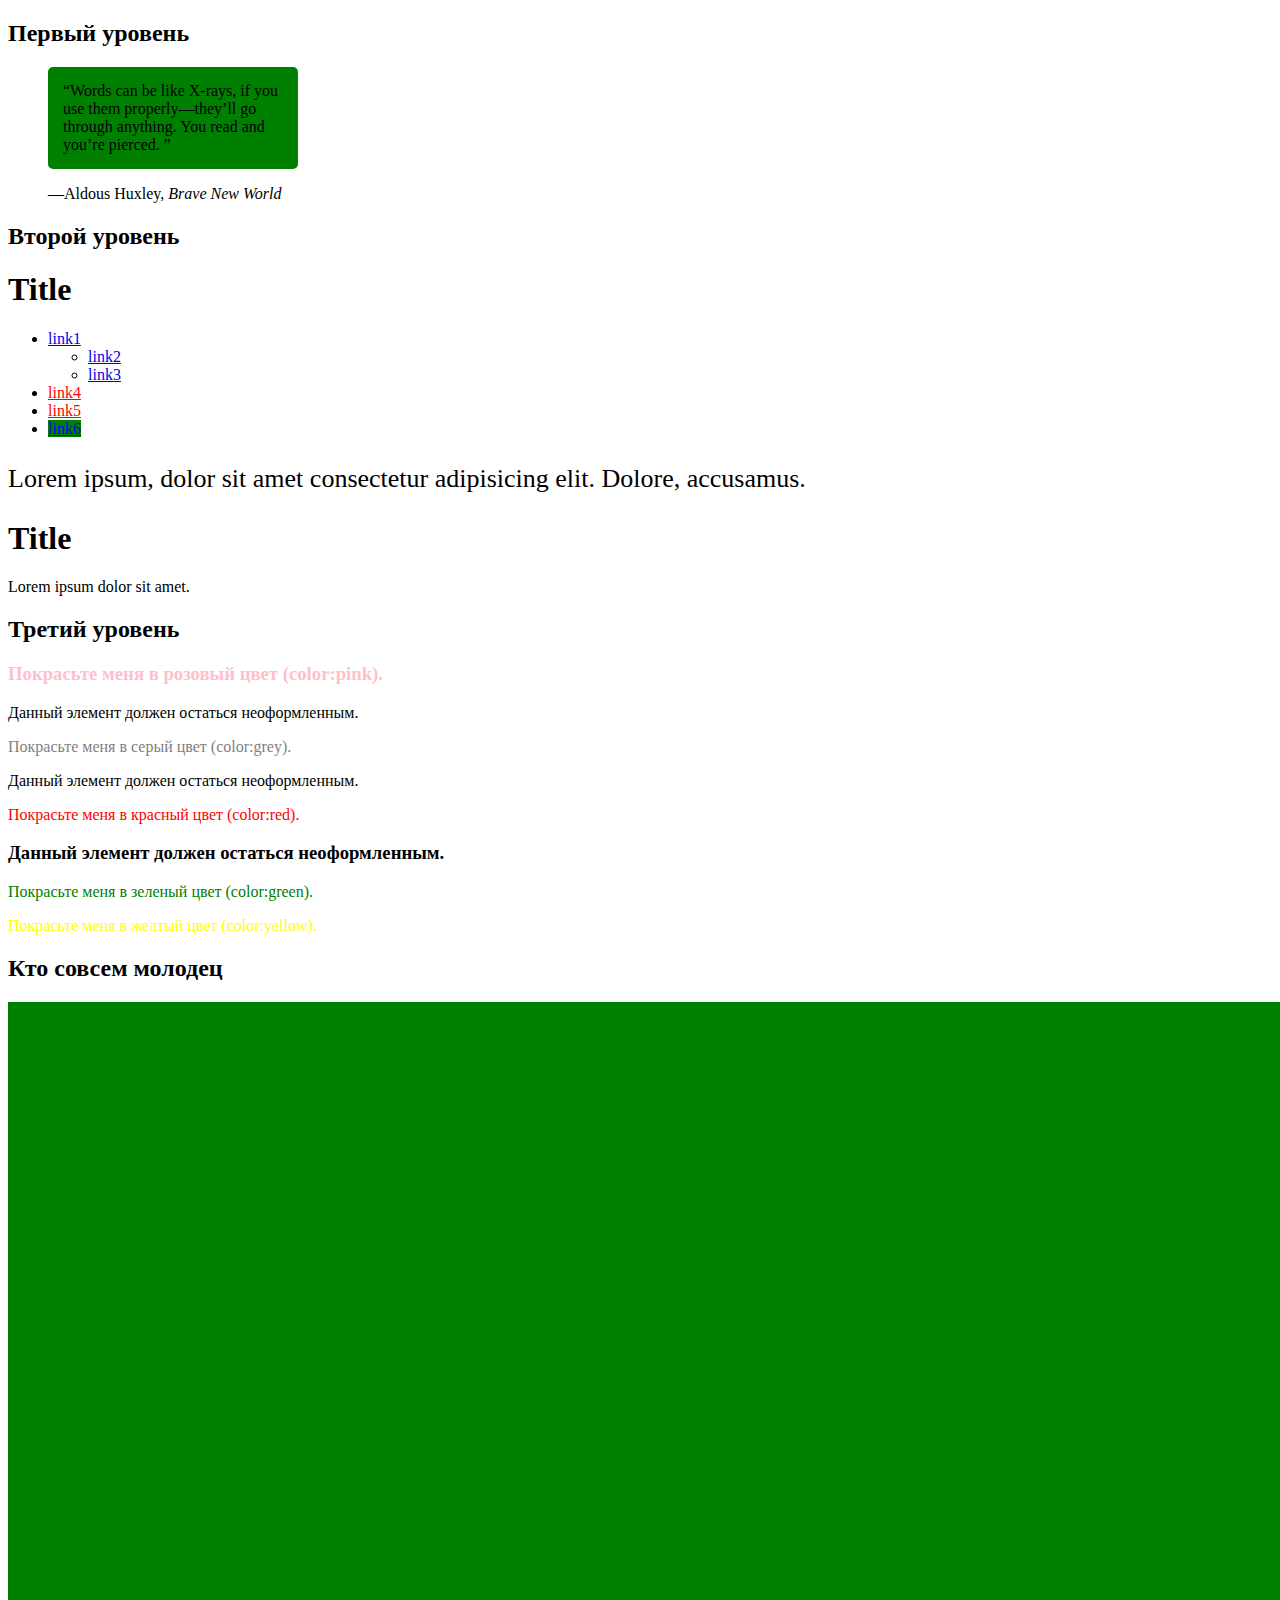
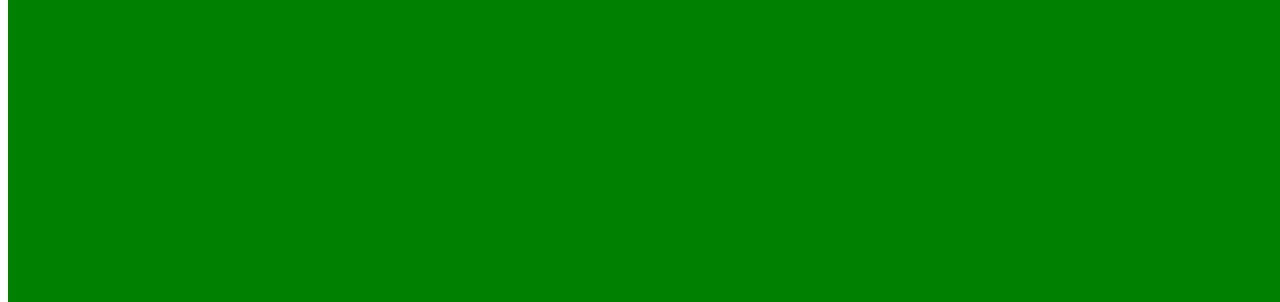
<file: homework2/index.html>
<!DOCTYPE HTML>

<head>
	<meta charset="UTF-8">
	<link rel="stylesheet" type="text/css" href="../homework2/css/style.css">
	<link rel="icon" type="image/png"
		href="https://camo.githubusercontent.com/eb8b5f9caa4b4765b222e961729eadb775ac710b/68747470733a2f2f67617265766e612e6769746875622e696f2f6a732d73616d706c65732f696d616765732f612d6c6576656c2d69636f2e706e67" />
	<title>A-level</title>
	<style>
		blockquote {
			margin: 0;
		}

		blockquote p {
			padding: 15px;
			background: #ff0000;
			border-radius: 5px;
		}

		blockquote p::before {
			content: '\201C';
		}

		blockquote p::after {
			content: '\201D';
		}
	</style>
</head>

<body>
	<header>
	</header>
	<div>
		<h2>Первый уровень</h2>
		<div>
			<figure>
				<blockquote cite="https://www.huxley.net/bnw/four.html" style="margin: 0;">
					<p style="padding: 15px; background: #008000;  ">Words can be like X-rays, if you use them
						properly—they’ll go through anything. You read and
						you’re pierced.
					</p>
				</blockquote>
				<figcaption>—Aldous Huxley, <cite>Brave New World</cite></figcaption>
			</figure>
		</div>

		<h2>Второй уровень</h2>
		<div>
			<h1>Title</h1>
			<ul class="list">
				<li>
					<a href="#">link1</a>
					<ul>
						<li><a href="#">link2</a></li>
						<li><a href="#">link3</a></li>
					</ul>
				</li>
				<li><a href="https://www.youtube.com/">link4</a></li>
				<li><a href="https://validator.w3.org/">link5</a></li>
				<li><a href="#">link6</a></li>
			</ul>
			<p>Lorem ipsum, dolor sit amet consectetur adipisicing elit. Dolore, accusamus.</p>
			<h1>Title</h1>
			<p>Lorem ipsum dolor sit amet.</p>
		</div>

		<h2>Третий уровень</h2>
		<div class="text-box">
			<h3>Покрасьте меня в розовый цвет (color:pink).</h3>
			<p>Данный элемент должен остаться неоформленным.</p>
			<p id='greycol'>Покрасьте меня в серый цвет (color:grey).</p>
			<div>Данный элемент должен остаться неоформленным.</div>
			<div>
				<p>Покрасьте меня в красный цвет (color:red).</p>
			</div>
			<h3>Данный элемент должен остаться неоформленным.</h3>
			<p>Покрасьте меня в зеленый цвет (color:green).</p>
			<p class='yellow'>Покрасьте меня в желтый цвет (color:yellow).</p>

		</div>
		<h2>Кто совсем молодец</h2>
		<div class="bg-box">

		</div>
	</div>
	<footer>

	</footer>
</body>

</HTML>
</file>
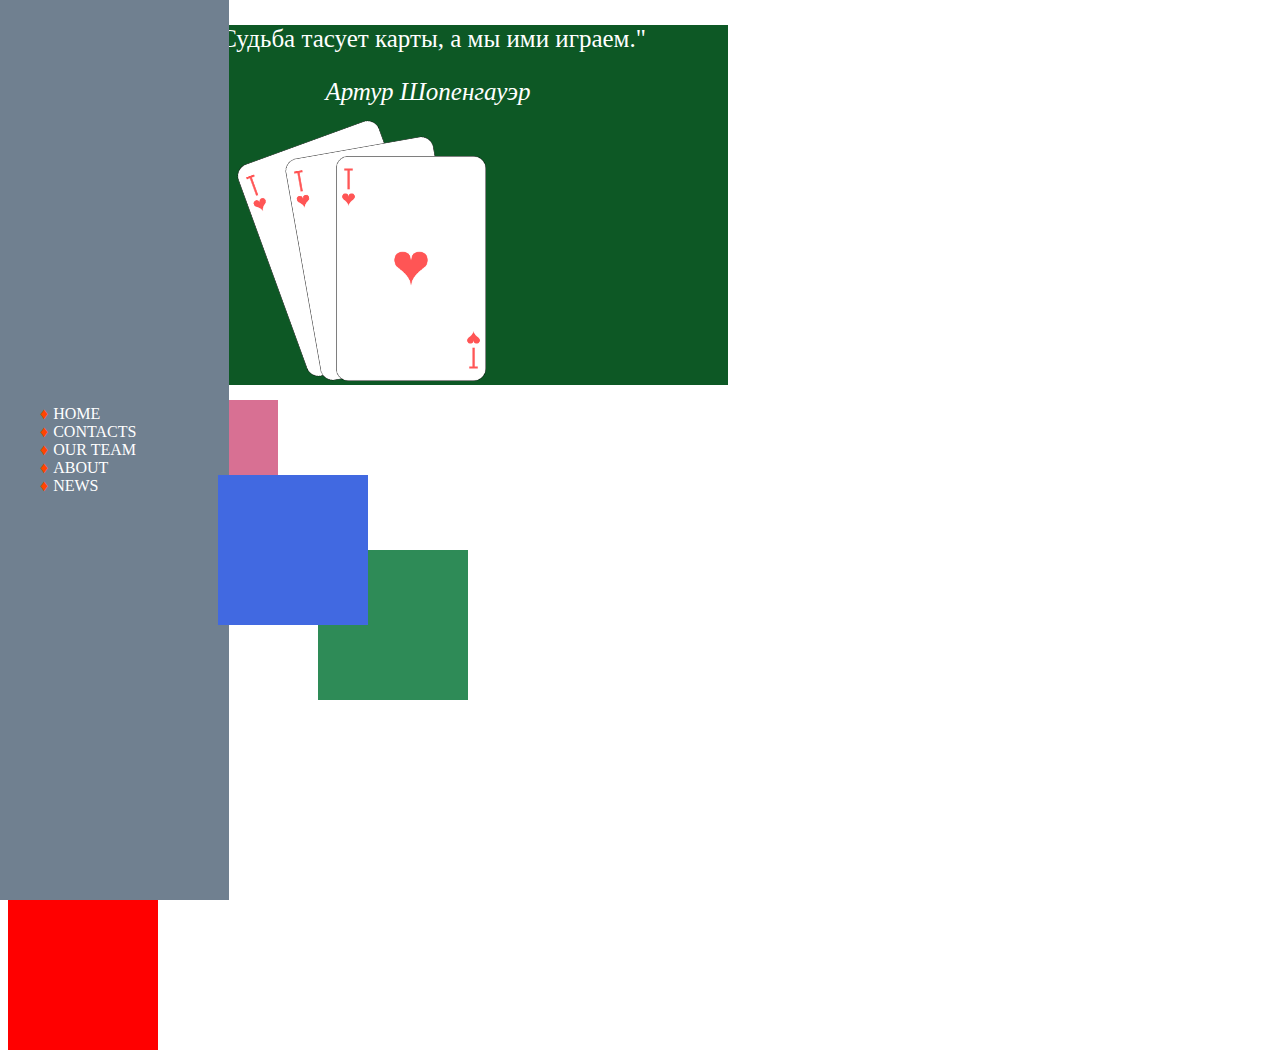
<file: homework4/index.html>
<!DOCTYPE html>
<html>

<head>
	<meta charset="utf-8">
	<title>Homework 4</title>
	<link rel="stylesheet" type="text/css" href="https://necolas.github.io/normalize.css/8.0.1/normalize.css">
	<link rel="stylesheet" type="text/css" href="css/style.css">

</head>

<body>
	<div class="wrapper">
		<blockquote>
			<p>"Судьба тасует карты, а мы ими играем."</p>
			<cite>Артур Шопенгауэр</cite>
		</blockquote>
		<div class="cards">
			<img class="cards-1" src="../homework4/img/level-01-card.png" alt="" width="150px">
			<img class="cards-2" src="../homework4/img/level-01-card.png" alt="" width="150px">
			<img class="cards-3" src="../homework4/img/level-01-card.png" alt="" width="150px">
		</div>
	</div>
	<div class="page-cube">
		<div class="cube-palevioletred" style="background-color: rgb(216, 112, 147); width: 150px; height: 150px;">
		</div>
		<div class="cube-royalblue" style="background-color: rgb(65, 105, 225); width: 150px; height: 150px;"> </div>
		<div class="cube-seagreen" style="background-color: rgb(46, 139, 87); width: 150px; height: 150px;"> </div>
	</div>
	<div class="page-menu">
		<ul class="menu-list">
			<li><a href="">home</a></li>
			<li><a href="">contacts</a></li>
			<li><a href="">our team</a></li>
			<li><a href="">about</a></li>
			<li><a href="">news</a></li>
		</ul>
		<p class="menu-line">menu here</p>
	</div>
	<div class="animation-cube">
		<div class="cube-4" style=" background-color: red; width: 150px; height: 150px;">
		</div>
	</div>
</body>

</html>
</file>
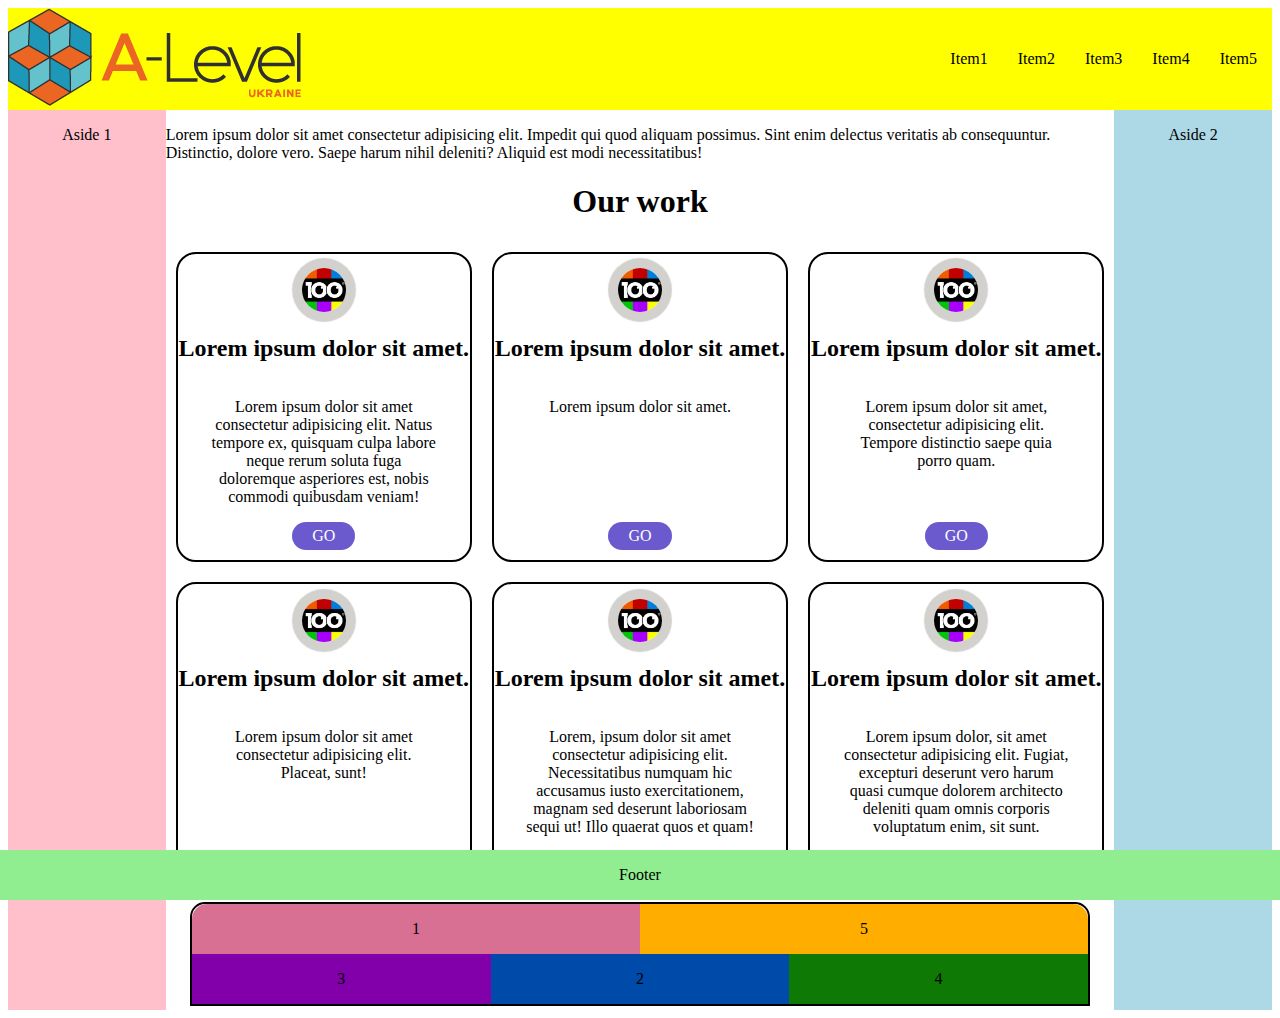
<file: homework5/index.html>
<!DOCTYPE html>
<html>

<head>
	<meta charset="utf-8">
	<title>Homework 5</title>
	<link rel="stylesheet" type="text/css" href="https://necolas.github.io/normalize.css/8.0.1/normalize.css">
	<link rel="stylesheet" type="text/css" href="../homework5/css/style.css">

</head>

<body>
	<header>
		<div class="logo">
			<img class="logo-img" src="../homework5/img/a-level-logo.png" alt="альтернативный текст">
		</div>
		<div class="logo-item">
			<ul class="list-item">
				<li><a href="">item1</a></li>
				<li><a href="">item2</a></li>
				<li><a href="">item3</a></li>
				<li><a href="">item4</a></li>
				<li><a href="">item5</a></li>
			</ul>
		</div>
	</header>
	<main>
		<div class="column-main">
			<p class="main-text">Lorem ipsum dolor sit amet consectetur adipisicing elit. Impedit qui quod aliquam
				possimus. Sint enim
				delectus veritatis ab consequuntur. Distinctio, dolore vero. Saepe harum nihil deleniti? Aliquid est
				modi necessitatibus!</p>
			<h1>Our work</h1>
			<div class="main-card">
				<div class="line">
					<div class="card">
						<div class="card-img">
							<img src="../homework5/img/100.png" alt="альтернативный текст">
						</div>
						<div class="card-title">
							<h2>Lorem ipsum dolor sit amet.</h2>
						</div>
						<div class="card-text">
							<p>Lorem ipsum dolor sit amet consectetur adipisicing elit. Natus tempore ex, quisquam culpa
								labore
								neque rerum soluta fuga doloremque asperiores est, nobis commodi quibusdam veniam!</p>
						</div>
						<div class="card-button">
							<a href="">GO</a>
						</div>
					</div>
					<div class="card">
						<div class="card-img">
							<img src="../homework5/img/100.png" alt="альтернативный текст">
						</div>
						<div class="card-title">
							<h2>Lorem ipsum dolor sit amet.</h2>
						</div>
						<div class="card-text">
							<p>Lorem ipsum dolor sit amet.</p>
						</div>
						<div class="card-button">
							<a href="">GO</a>
						</div>
					</div>
					<div class="card">
						<div class="card-img">
							<img src="../homework5/img/100.png" alt="альтернативный текст">
						</div>
						<div class="card-title">
							<h2>Lorem ipsum dolor sit amet.</h2>
						</div>
						<div class="card-text">
							<p>Lorem ipsum dolor sit amet, consectetur adipisicing elit. Tempore distinctio saepe quia
								porro
								quam.</p>
						</div>
						<div class="card-button">
							<a href="">GO</a>
						</div>
					</div>
				</div>
				<div class="line">
					<div class="card">
						<div class="card-img">
							<img src="../homework5/img/100.png" alt="альтернативный текст">
						</div>
						<div class="card-title">
							<h2>Lorem ipsum dolor sit amet.</h2>
						</div>
						<div class="card-text">
							<p>Lorem ipsum dolor sit amet consectetur adipisicing elit. Placeat, sunt!</p>
						</div>
						<div class="card-button">
							<a href="">GO</a>
						</div>
					</div>
					<div class="card">
						<div class="card-img">
							<img src="../homework5/img/100.png" alt="альтернативный текст">
						</div>
						<div class="card-title">
							<h2>Lorem ipsum dolor sit amet.</h2>
						</div>
						<div class="card-text">
							<p>Lorem, ipsum dolor sit amet consectetur adipisicing elit. Necessitatibus numquam hic
								accusamus iusto exercitationem, magnam sed deserunt laboriosam sequi ut! Illo quaerat
								quos
								et quam!</p>
						</div>
						<div class="card-button">
							<a href="">GO</a>
						</div>
					</div>
					<div class="card">
						<div class="card-img">
							<img src="../homework5/img/100.png" alt="альтернативный текст">
						</div>
						<div class="card-title">
							<h2>Lorem ipsum dolor sit amet.</h2>
						</div>
						<div class="card-text">
							<p>Lorem ipsum dolor, sit amet consectetur adipisicing elit. Fugiat, excepturi deserunt vero
								harum quasi cumque dolorem architecto deleniti quam omnis corporis voluptatum enim, sit
								sunt.</p>
						</div>
						<div class="card-button">
							<a href="">GO</a>
						</div>
					</div>
				</div>
				<div class="holder">
					<div class="item">1</div>
					<div class="item">2</div>
					<div class="item">3</div>
					<div class="item">4</div>
					<div class="item">5</div>
				</div>
			</div>
		</div>
		<div class="aside left">
			<p>Aside 1</p>
		</div>
		<div class="aside right">
			<p>Aside 2</p>
		</div>
	</main>
	<footer>
		<p>footer</p>
	</footer>
</body>

</html>
</file>
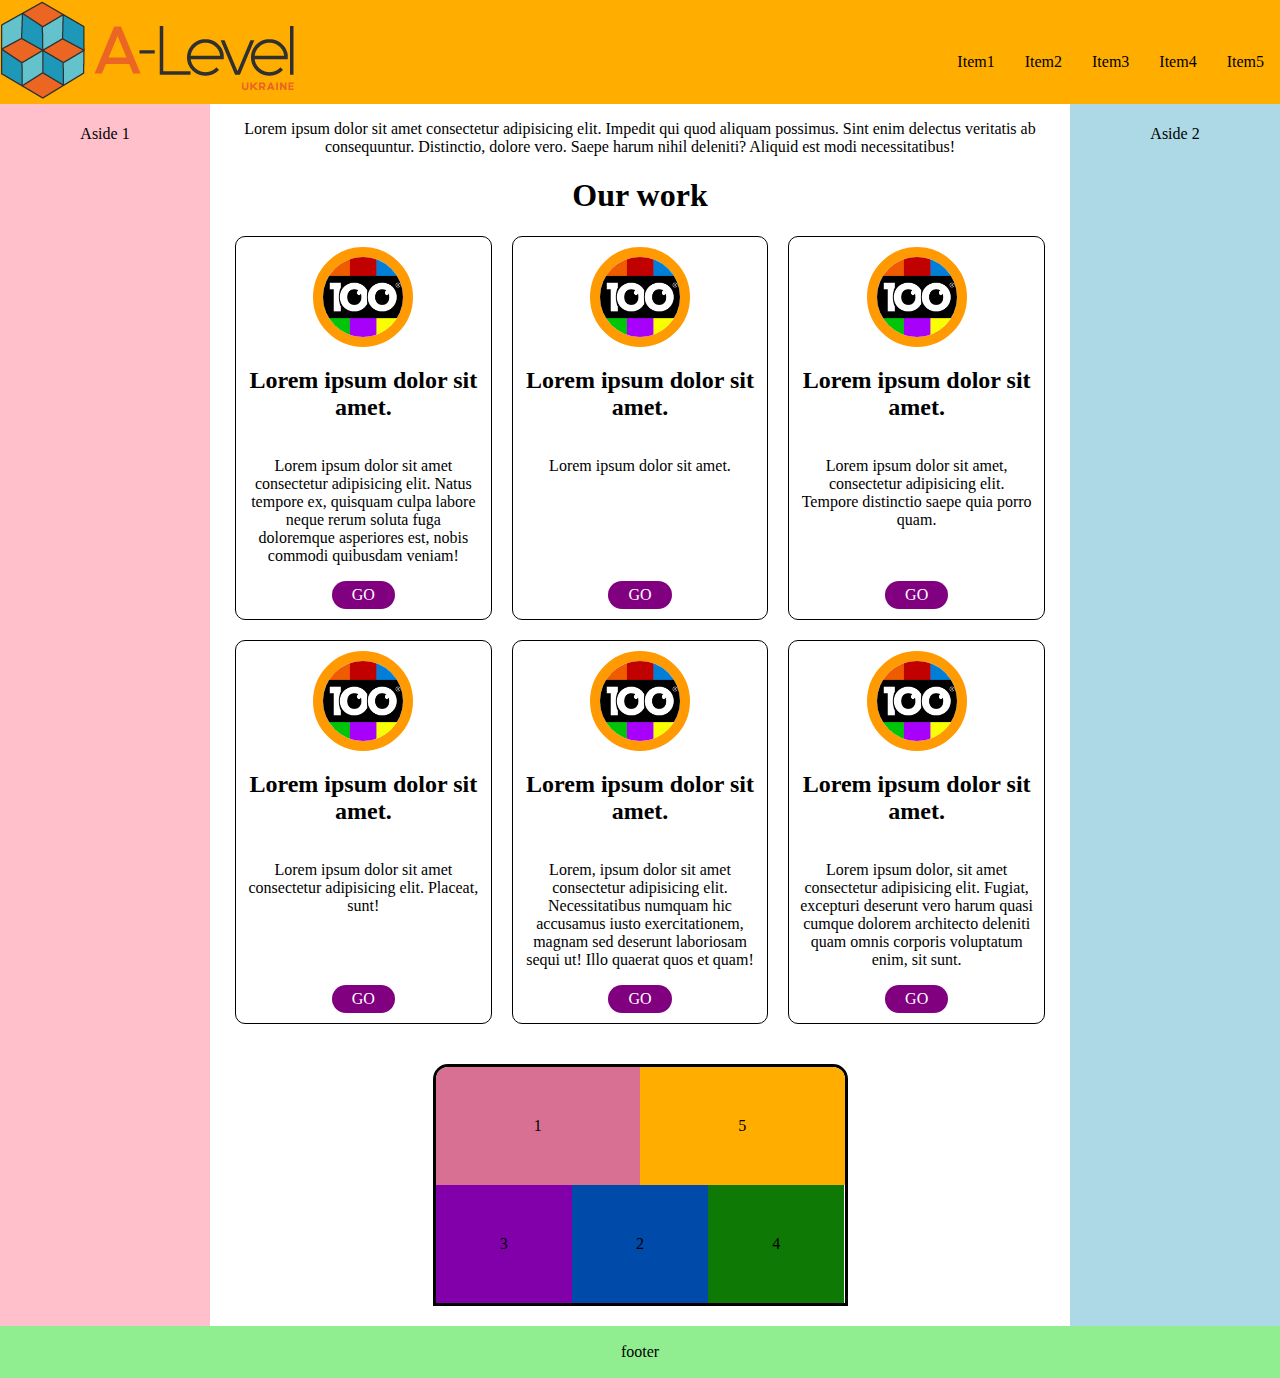
<file: homework6/task1-2/index.html>
<!DOCTYPE html>
<html>

<head>
	<meta charset="utf-8">
	<title>Homework 6</title>
	<meta name="viewport" content="width=device-width, initial-scale=1.0" />
	<link rel="stylesheet" type="text/css" href="https://necolas.github.io/normalize.css/8.0.1/normalize.css">
	<link rel="stylesheet" type="text/css" href="css/style.css">

</head>

<body>
	<div class="page-wrapper">
		<header class="header">
			<div class="logo">
				<img class="logo-img" src="img/a-level-logo.png" alt="альтернативный текст">
			</div>
			<div class="logo-item hamburger-menu">
				<input id="menu__toggle" type="checkbox" />
				<label class="menu__btn" for="menu__toggle">
					<span></span>
				</label>
				<ul class="list-item">
					<li><a href="" class="menu__item">item1</a></li>
					<li><a href="" class="menu__item">item2</a></li>
					<li><a href="" class="menu__item">item3</a></li>
					<li><a href="" class="menu__item">item4</a></li>
					<li><a href="" class="menu__item">item5</a></li>
				</ul>
			</div>
		</header>
		<main class="main">
			<div class="column-main">
				<p class="main-text">Lorem ipsum dolor sit amet consectetur adipisicing elit. Impedit qui quod aliquam
					possimus. Sint enim
					delectus veritatis ab consequuntur. Distinctio, dolore vero. Saepe harum nihil deleniti? Aliquid est
					modi necessitatibus!</p>
				<h1>Our work</h1>
				<div class="main-card">
					<div class="card">
						<div class="card-img">
							<img src="img/100.png" alt="альтернативный текст">
						</div>
						<h2>Lorem ipsum dolor sit amet.</h2>
						<p>Lorem ipsum dolor sit amet consectetur adipisicing elit. Natus tempore ex, quisquam culpa
							labore
							neque rerum soluta fuga doloremque asperiores est, nobis commodi quibusdam veniam!</p>
						<a href="" class="card-button">GO</a>
					</div>
					<div class="card">
						<div class="card-img">
							<img src="img/100.png" alt="альтернативный текст">
						</div>
						<h2>Lorem ipsum dolor sit amet.</h2>
						<p>Lorem ipsum dolor sit amet.</p>
						<a href="" class="card-button">GO</a>
					</div>
					<div class="card">
						<div class="card-img">
							<img src="img/100.png" alt="альтернативный текст">
						</div>
						<h2>Lorem ipsum dolor sit amet.</h2>
						<p>Lorem ipsum dolor sit amet, consectetur adipisicing elit. Tempore distinctio saepe quia
							porro
							quam.</p>
						<a href="" class="card-button">GO</a>
					</div>
					<div class="card">
						<div class="card-img">
							<img src="img/100.png" alt="альтернативный текст">
						</div>
						<h2>Lorem ipsum dolor sit amet.</h2>
						<p>Lorem ipsum dolor sit amet consectetur adipisicing elit. Placeat, sunt!</p>
						<a href="" class="card-button">GO</a>
					</div>
					<div class="card">
						<div class="card-img">
							<img src="img/100.png" alt="альтернативный текст">
						</div>
						<h2>Lorem ipsum dolor sit amet.</h2>
						<p>Lorem, ipsum dolor sit amet consectetur adipisicing elit. Necessitatibus numquam hic
							accusamus iusto exercitationem, magnam sed deserunt laboriosam sequi ut! Illo quaerat
							quos
							et quam!</p>
						<a href="" class="card-button">GO</a>
					</div>
					<div class="card">
						<div class="card-img">
							<img src="img/100.png" alt="альтернативный текст">
						</div>
						<h2>Lorem ipsum dolor sit amet.</h2>
						<p>Lorem ipsum dolor, sit amet consectetur adipisicing elit. Fugiat, excepturi deserunt vero
							harum quasi cumque dolorem architecto deleniti quam omnis corporis voluptatum enim, sit
							sunt.</p>
						<a href="" class="card-button">GO</a>
					</div>
					<div class="holder">
						<div class="item">1</div>
						<div class="item">2</div>
						<div class="item">3</div>
						<div class="item">4</div>
						<div class="item">5</div>
					</div>
				</div>
			</div>
			<div class="aside left">
				<p>Aside 1</p>
			</div>
			<div class="aside right">
				<p>Aside 2</p>
			</div>
		</main>
		<footer class="footer">
			<p>footer</p>
		</footer>
	</div>
</body>

</html>
</file>
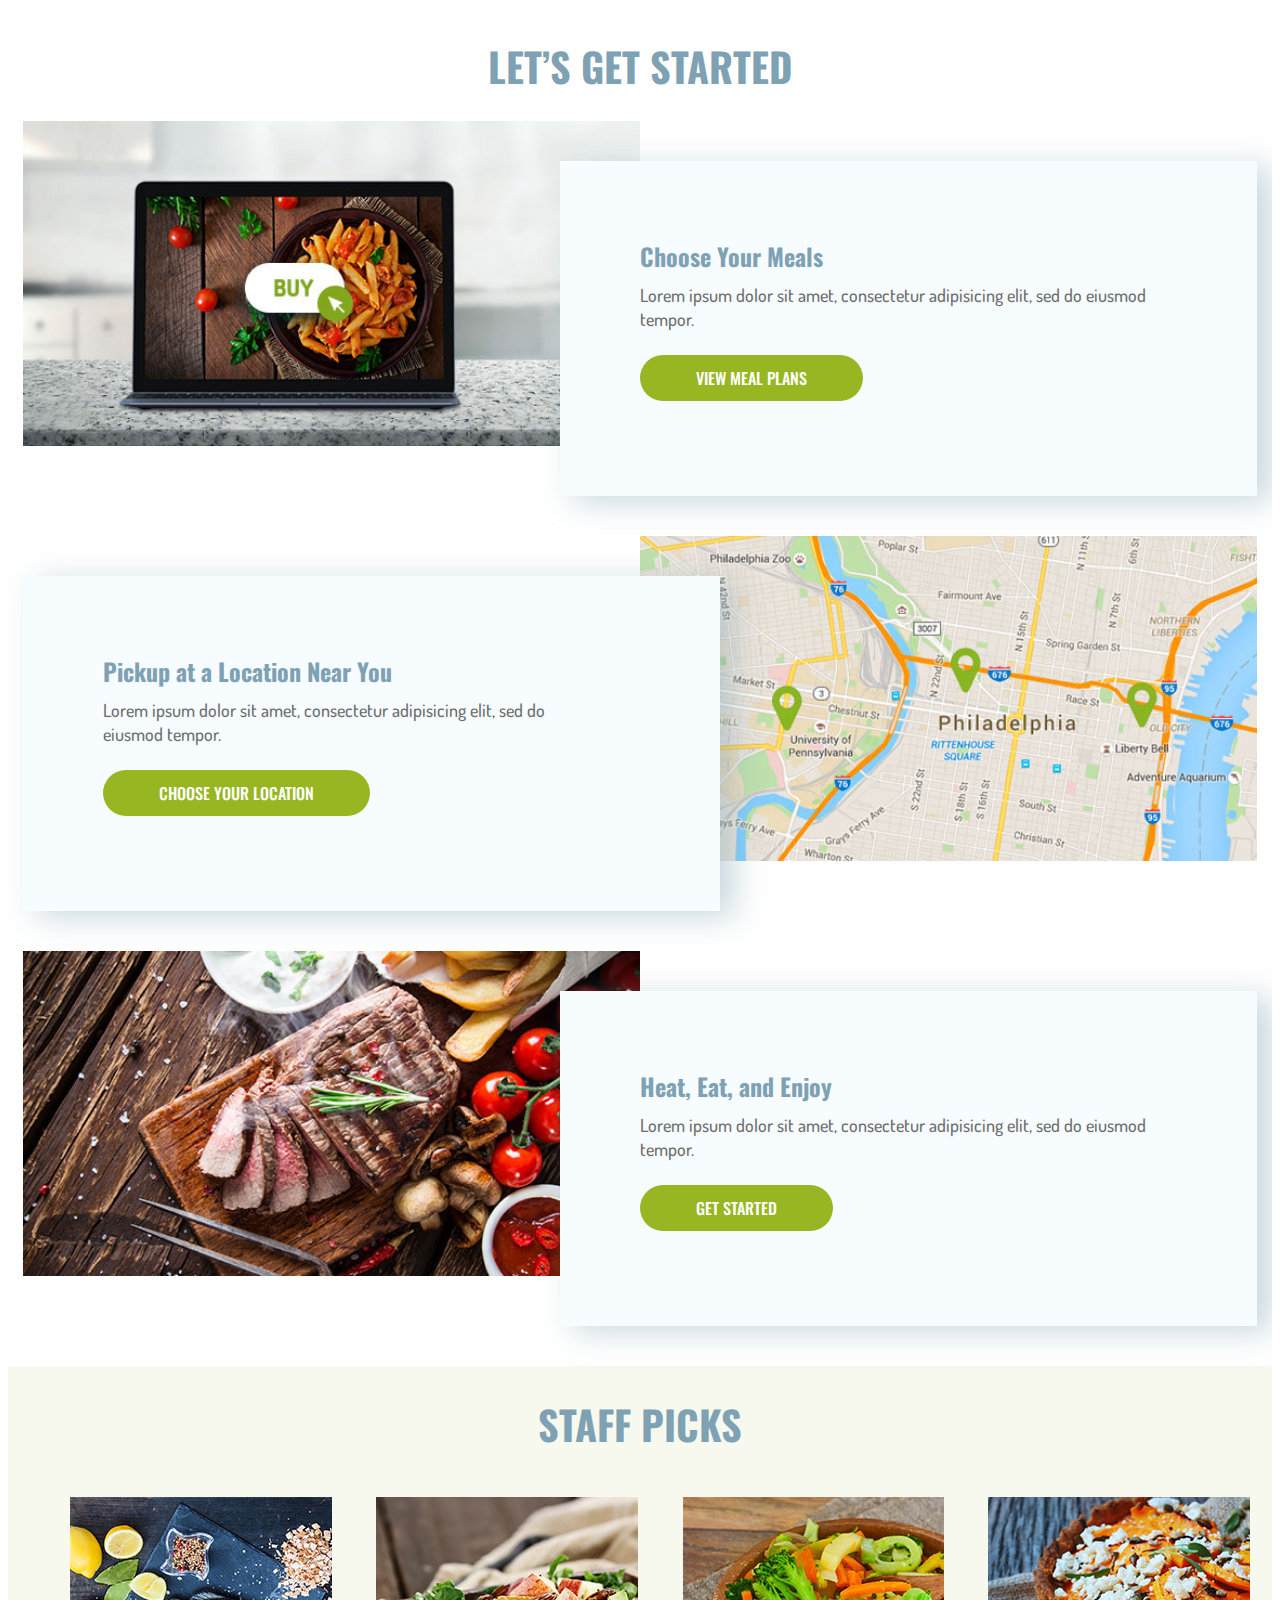
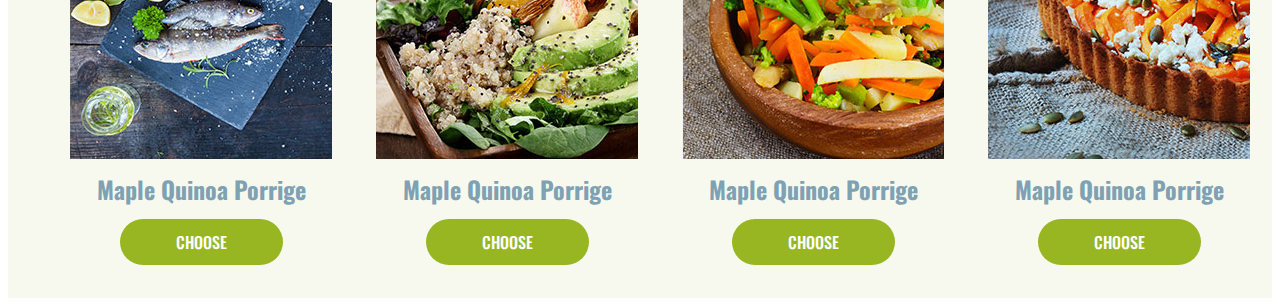
<file: homework6/task3/index.html>
<!DOCTYPE html>
<html lang="en">

<head>
	<meta charset="UTF-8">
	<meta name="viewport" content="width=device-width, initial-scale=1.0" />
	<title>Homework6</title>
	<link rel="preconnect" href="https://fonts.gstatic.com">
	<link href="https://fonts.googleapis.com/css2?family=Dosis:wght@500;700&family=Oswald&display=swap"
		rel="stylesheet">
	<link rel="stylesheet" href="https://necolas.github.io/normalize.css/8.0.1/normalize.css">
	<link rel="stylesheet" href="css/style.css">
</head>

<body>
	<div class="wrapper">
		<main>
			<section class="section-1">
				<div class="container">
					<h2>Let’s Get Started</h2>
					<div class="post-holder">
						<div class="post">
							<img src="images/grid-image-1.jpg" alt="lorem">
							<div class="post-content">
								<h3>Choose Your Meals</h3>
								<p>Lorem ipsum dolor sit amet, consectetur adipisicing elit, sed do eiusmod tempor.</p>
								<a href="" class="button">View meal plans</a>
							</div>
						</div>
						<div class="post">
							<img src="images/grid-image-2.jpg" alt="lorem">
							<div class="post-content">
								<h3>Pickup at a Location Near You</h3>
								<p>Lorem ipsum dolor sit amet, consectetur adipisicing elit, sed do eiusmod tempor.</p>
								<a href="" class="button">Choose your Location</a>
							</div>
						</div>
						<div class="post">
							<img src="images/grid-image-3.jpg" alt="lorem">
							<div class="post-content">
								<h3>Heat, Eat, and Enjoy</h3>
								<p>Lorem ipsum dolor sit amet, consectetur adipisicing elit, sed do eiusmod tempor.</p>
								<a href="" class="button">Get Started</a>
							</div>
						</div>
					</div>
				</div>
			</section>
			<section class="section-2">
				<div class="container-2">
					<h2>staff picks</h2>
					<div class="card-recipe">
						<ul>
							<li class="card">
								<span class="descr">
									<p class="descr-cont">quinoa, graseed oil, almond meal, apples, pea protein, cocount
										milk</p>
								</span>
								<img src="images/grid-image-4.jpg" alt="lorem">
								<h3>maple quinoa porrige</h3>
								<a href="" class="button">choose</a>
							</li>
							<li class="card">
								<span class="descr">
									<p class="descr-cont">quinoa, graseed oil, almond meal, apples, pea protein, cocount
										milk</p>
								</span>
								<img src="images/grid-image-5.jpg" alt="lorem">
								<h3>maple quinoa porrige</h3>
								<a href="" class="button">choose</a>
							</li>
							<li class="card">
								<span class="descr">
									<p class="descr-cont">quinoa, graseed oil, almond meal, apples, pea protein, cocount
										milk</p>
								</span>
								<img src="images/grid-image-6.jpg" alt="lorem">
								<h3>maple quinoa porrige</h3>
								<a href="" class="button">choose</a>
							</li>
							<li class="card">
								<span class="descr">
									<p class="descr-cont">quinoa, graseed oil, almond meal, apples, pea protein, cocount
										milk</p>
								</span>
								<img src="images/grid-image-7.jpg" alt="lorem">
								<h3>maple quinoa porrige</h3>
								<a href="" class="button">choose</a>
							</li>
						</ul>
					</div>
				</div>
			</section>
		</main>
	</div>
</body>

</html>
</file>
<file: homework2/css/style.css>
blockquote {
    width: 250px;
    margin: 0;
}

blockquote p {
    padding: 15px;
    background: #0000ff;
    border-radius: 5px;
}

blockquote p::before {
    content: '\201C';
}

blockquote p::after {
    content: '\201D';
}

a[href^="https:"] {
    color: #ff0000;
}

.list > li:last-child > a{
    background-color: #008000;
}

.list + p{
    font-size: 26px;
}

.text-box h3:first-child{
   color: #ffc0cb;
}

#greycol{
    color: #808080;
}

.yellow{
    color: #ffff00;
}

.text-box > div > p {
    color: #ff0000;
}

.text-box p:nth-child(7){
    color: #008000;
}

.bg-box{
    height: 100%;
    width: 100%;   
    position: absolute;
    display: block; 
    background: 
    url('https://www.freeiconspng.com/uploads/lamp-png-0.png') 0 0/ 50px 50px repeat-x,
    url('https://www.freeiconspng.com/uploads/grass-png-images-pictures-transparent-28.png') 100% 100%/ 50px 50px repeat-x,
    url('https://avatanplus.com/files/resources/mid/58eb07b830eab15b56162788.png') 100% 100%/ 50px 25px repeat-y, 
    url('https://vignette.wikia.nocookie.net/mashaandthebear/images/e/e0/%D0%81%D0%B6%D0%B8%D0%BA.png/revision/latest?cb=20180209130328&path-prefix=ru') 0 0/ 50px 25px repeat-y,  
    url('https://img2.goodfon.ru/wallpaper/big/0/5b/pole-zelen-trava-dom-derevya.jpg') center no-repeat;
    background-color: #008000;
}
</file>
<file: homework4/css/style.css>
*,
*:before,
*:after {
  box-sizing: border-box;
}

.wrapper{
    background-color: #0d5825;
    width: 600px;
    margin: 0 0 0 120px;
}

blockquote{
    color: #ffffff;
    text-align: center;
    font-size: 25px;
    margin: 0 0 50px 0;
}

.cards-1{
    transform: translate(140px,-20px) rotateZ(340deg) ;
}

.cards-2{
    transform: translate(20px,-10px) rotateZ(350deg);
}

.cards-3{
    transform: translate(-100px,0px) rotateZ(360deg);
}

.cards-1:hover{
    transform: translate(140px,-50px) rotateZ(340deg);
    transition-duration: 0.4s;
}

.cards-2:hover{
    transform: translate(20px,-40px) rotateZ(350deg);
    transition-duration: 0.4s;
}

.cards-3:hover{
    transform: translate(-100px,-30px) rotateZ(360deg);
    transition-duration: 0.4s;
}

.page-cube{
    width: 500px;
    height: 500px;
    background-color: #ffffff;
    position: relative;
    margin: 15px 0 0 60px ;
}

.cube-palevioletred{
    transform: translate(60px,0px);
}

.cube-royalblue{
    position: absolute;
    z-index: 1;
    top: 15%;
    left: 30%;
}

.cube-seagreen{
    transform: translate(250px,0px);
}

.menu-line{  
    color: #ffffff;
    transform: rotate(270deg);
    font-size: 16px;
    text-transform: uppercase;
}

.page-menu{
    background-color: #708090;
    position: fixed;
    top: 0;
    left: -150px;
    bottom: 0;
    display: flex;
    align-items: center;
}

.menu-list a{
    text-decoration: none;
    color: #ffffff;
    text-transform: uppercase;
    
}

.menu-list  li{
    list-style-type: none;   
}

.menu-list  li:before{
    content: '\2666';
    padding-right: 5px;
    color: #ff4500;
}

.menu-list a:hover{
    transition: color 1s ease;
    color: #ff4500;
}

.page-menu:hover{
    left: 0px;
    transition: 0.6s linear;
}

.page-menu:hover > .menu-line{
    color: transparent;
}

@-webkit-keyframes animashion{
    0%{
        background-color: #ff0000;
    }

    25%{  
        background-color: #0000ff;  
        transform: translate(0,300px);
    }

    50%{
        background-color: #008000;
        transform: translate(300px,300px);
       
    }

    75%{
       background-color: #ffff00;
       transform: translate(300px,0px);       
    }

    100%{
        background-color: #ff0000;
        transform: translate(0px,0px);      
    }
}

.cube-4{
   -webkit-animation: 10s animashion;
}
</file>
<file: homework5/css/style.css>
*,
*:before,
*:after {
  box-sizing: border-box;
}

header{
  background-color: #ffff00;
  display: flex;
  justify-content: space-between;
  align-items: center;
}

footer{
  background-color: #90ee90;
  display: flex;
  justify-content: center;
  text-transform: capitalize;
  bottom: 0;
  left: 0;
  right: 0;
  position: fixed;
  bottom: 0;
  left: 0;
  right: 0;
}

.aside {
  width: 210px;
  display: flex;
  justify-content: center;
}

.left{
  background-color: #ffc0cb;
  order: -1;
}

.right{
  background-color: #add8e6;
}

.column-main{
  width: 100%;
  height: 100vh;
}

.main-text{
  display: flex;
  justify-content: center; 
  
}

main{
  display: flex;
}

.list-item{
  display: flex;
}

.list-item li{
  padding: 0px 15px;
  list-style-type: none;
  text-transform: capitalize;
}

.list-item li a{
  text-decoration: none;
  color: #000000;
}

.card{
  border: 2px solid black;
  width: 33.33%;
  border-radius: 20px;
  margin: 10px 10px;
  display: flex;
  flex-direction: column;
  text-align: center;
}

.line{
  display: flex;
}

h1{
  display: flex;
  justify-content: center; 
}

.card img{
  width: 15%;
  border-radius: 50%;
  box-shadow: 0px 0px 1px 10px rgba(36, 24, 12, 0.2);
}

.card-img{
  display: flex;
  justify-content: center;
  margin: 5% 0 1%;
}

.card-title{
  display: flex;
  justify-content: center;
}

.card a{
  text-decoration: none;
  background-color: #6a5acd;
  color: #fff;
  padding: 5px 20px;
  border-radius: 15px;
}

.card-text{
  padding: 0 2rem;
}

.card-button{
  display: flex;
  justify-content: center;
  margin-top: auto;
  margin-bottom: 10px;
}

.card:hover{
  box-shadow: 10px 10px 10px 1px rgba(36, 24, 12, 0.2);
}

.holder{
  display: flex;
  flex-wrap: wrap;
  margin: 0 auto;
  border: 2px solid black;
  border-radius: 15px 15px 0px 0px ;
  max-width: 900px;
}

.holder .item{
  display: flex;
  justify-content: center;
  align-items: center;
  height: 50px; 
}

.holder .item:first-child{
  background-color: #d87093;
  order: 0;
  width: 50%; 
  border-radius: 15px 0px 0px 0px ;
}

.holder .item:nth-child(2){
  background-color: #004aaa;
  order: 3;
  width: 33.33%; 
}

.holder .item:nth-child(3){
  background-color: #8200aa;
  order: 2;  
  width: 33.33%; 
}

.holder .item:nth-child(4){
  background-color: #0f7905;
  order: 4;  
  width: 33.33%; 
}

.holder .item:last-child{
  background-color: #ffae00; 
  order: 1;
  width: 50%;
  border-radius: 0px 15px 0px 0px ;
}
</file>
<file: homework6/task1-2/css/style.css>
*,
*:before,
*:after {
  box-sizing: border-box;
}

.header{
  background-color: #ffae00; 
  padding: 1px;
  display: flex;
  justify-content: space-between;
  align-items: center;
}

#menu__toggle {
  opacity: 0;
}

body{
  margin: 0;
}

.page-wrapper {
  overflow: hidden;
  position: relative;
  max-width: 100%;
  display: flex;
  flex-direction: column;
  min-height: 100vh;
  text-align: center;
}

.main {
  flex-grow: 1;
  display: flex;
  width: 100%;
}

.list-item{
  display: flex;
}

.list-item li{
  padding: 0px 15px;
  list-style-type: none;
  text-transform: capitalize;
}

.list-item li a{
  text-decoration: none;
  color: #000000;
}

.footer{
  padding: 1px;
  background-color: #90ee90;
}

.aside {
  padding: 5px;
  flex-shrink: 0;
  flex-basis: 210px;
  display: flex;
  justify-content: center;
}

.left{
  background-color: #ffc0cb;
  order: -1;
}

.right{
  background-color: #add8e6;
}

.column-main{
  flex-grow: 1;
}

.main-card{
  display: flex;
  flex-wrap: wrap;
  padding: 0 15px;
}

.card {
  display: flex;
  flex-direction: column;
  align-items: center;
  width: calc(33.333% - 20px);
  margin: 0 10px 20px;
  border: 1px solid black;
  padding: 10px;
  border-radius: 10px;
}
.card-img {
  width: 100px;
  height: 100px;
  border: 10px solid rgb(255, 154, 2);
  border-radius: 50%;
  overflow: hidden;
  margin: 0 auto;
}

.card-img img {
  display: inline-block;
  vertical-align: top;
  width: 100%;
  max-width: 100%;
}

.card-button{
  display: inline-block;
  vertical-align: top;
  padding: 5px 20px;
  background-color: purple;
  border-radius: 10em;
  color: #fff;
  text-decoration: none;
}

.card .card-button {
  margin-top: auto;
}

.card:hover{
  box-shadow: 10px 10px 10px 1px rgba(36, 24, 12, 0.2);
}

.holder{
  display: flex;
  flex-wrap: wrap;
  overflow: hidden;
  margin: 20px auto;
  border: solid black;
  border-radius: 15px 15px 0px 0px ;
  width: 50%;
}

.holder .item{
  display: flex;
  justify-content: center;
  align-items: center;
  padding: 50px 0;
}

.holder .item:first-child{
  background-color: #d87093;
  order: 0;
  width: 50%; 
  border-radius: 10px 0px 0px 0px ;  
}

.holder .item:nth-child(2){
  background-color: #004aaa;
  order: 3;
  width: 33.33%; 
  flex-grow: 1;
}

.holder .item:nth-child(3){
  background-color: #8200aa;
  order: 2;  
  width: 33.33%; 
  flex-grow: 1;
}

.holder .item:nth-child(4){
  background-color: #0f7905;
  order: 4;  
  width: 33.33%; 
  flex-grow: 1;
}

.holder .item:last-child{
  background-color: #ffae00; 
  order: 1;
  width: 50%;
  border-radius: 0px 10px 0px 0px ;
}

@media (max-width: 1024px){

  .aside{
    flex-basis: 110px;
  }
}

@media (max-width: 768px){

  .aside{
    flex-basis: 110px;
  }

  .card{
    width: calc(50% - 20px);
  }

  .main {
    display: flex;
    flex-direction: column;
  }

  #menu__toggle {
  opacity: 0;
  }

  .menu__btn {
    display: flex; 
    align-items: center;  
    position: fixed;
    top: 20px;
    right: 20px;
    width: 26px;
    height: 26px;
    cursor: pointer;
    z-index: 1;
  }

  .menu__btn > span,
  .menu__btn > span::before,
  .menu__btn > span::after {
    display: block;
    position: absolute;
    width: 100%;
    height: 2px;
    background-color: #616161;
  }
  .menu__btn > span::before {
    content: '';
    top: -8px;
  }
  .menu__btn > span::after {
    content: '';
    top: 8px;
  }

  .list-item {
    display: block;
    position: fixed;
    visibility: hidden;
    top: 0;
    right: -100%;
    width: 300px;
    height: 100%;
    margin: 0;
    padding: 80px 0;
    list-style: none;
    text-align: center;
    background-color: #ECEFF1;
    box-shadow: 1px 0px 6px rgba(0, 0, 0, .2);
  }

  .menu__item {
    display: block;
    padding: 12px 24px;
    color: #333;
    font-family: 'Roboto', sans-serif;
    font-size: 20px;
    font-weight: 600;
    text-decoration: none;
  }
  .menu__item:hover {
    background-color: #CFD8DC;
  }

  #menu__toggle:checked ~ .menu__btn > span {
    transform: rotate(45deg);
  }

  #menu__toggle:checked ~ .menu__btn > span::before {
    top: 0;
    transform: rotate(0);
  }

  #menu__toggle:checked ~ .menu__btn > span::after {
    top: 0;
    transform: rotate(90deg);
  }

  #menu__toggle:checked ~ .list-item {
    visibility: visible;
    right: 0;
  }
}

@media (max-width: 600px){
  .card{
    width: calc(100% - 20px);
  }
}
</file>
<file: homework6/task3/css/style.css>
*,
*:before,
*:after {
	box-sizing: border-box;
}

html {
	font-family: Dosis, sans-serif;
	font-size: 18px;
	line-height: 1.334;
	color: #6d6d6d;
	font-weight: 500;
}

.wrapper {
	position: relative;
	max-width: 100%;
	overflow: hidden;
}

h2 {
	font-size: 40px;
	line-height: 1.25;
	text-transform: uppercase;
	color: #7ea2b3;
	font-family: Oswald, sans-serif;
	text-align: center;
	margin-bottom: 0.75em;
}

h3 {
	font-size: 24px;
	line-height: 1.25;
	font-family: Oswald, sans-serif;
	color: #7ea2b3;
	margin: 0 0 0.5em;

}

p {
	margin: 0 0 1.334em;
}

.container {
	max-width: 1300px;
	padding: 0 15px;
	margin: 0 auto;
}

.post{
	display: flex;
	margin-bottom: 80px;
}

.post:nth-child(even){
	flex-direction: row-reverse;
}

.post img{
	width: 50%;
	align-self: flex-start;
	vertical-align: top;
}

.post-content{
	width: 50%;
	position: relative;
	z-index: 2;
	top: 40px;
	padding: 80px 80px 80px 0;
}

.post-content:before{
	content: "";
	position: absolute;
	top: 0;
	bottom: 0;
	right: 0;
	left: -80px;
	background-color: #f6fcff;
	box-shadow: 14px 6px 30px rgba(126,162,179,0.42);
	z-index: -1;
}

.post:nth-child(even) .post-content{
padding-left: 80px;
}

.post:nth-child(even) .post-content:before{
	right: -80px;
	left: 0;
}

.button{
	display: inline-block;
	background-color: #97b621;
	color: #fff;
	border-radius: 5em;
	font-size: 16px;
	line-height: 1.375;
    font-family: Oswald, sans-serif;
    text-decoration: none;
    padding: 0.75em 3.5em;
    text-transform: uppercase;
    transition: opacity 0.5s;
}

.button:hover{
	opacity: .6;
}

.section-2{
	background-color: #f7f9ee;	
	margin: 0 auto;
	width: 100%;
	display: flex;
	justify-content: center;
}

.container-2{	
	width: 1400px;	
}

.card-recipe ul,
.card-recipe li{	
	list-style-type: none;
	width: 100%;	
}

.card-recipe li{
	position: relative;
}

.card-recipe img{
	max-width: 100%;
	display: block;
}

.descr{
	position: absolute;
	top: 0;
	left: 23px;
	width: 280px;
	height: 262px;
	background-color: rgba(255, 255, 255, 0.5);
	color: #fff;
	opacity: 0;
	transition: all .25s;
	text-align: center;
}

.descr-cont{
	width: 50%;
	margin: 0 auto;
	padding: 20% 0;
	font-size: 16px;
	line-height: 1.375;
	font-family: Oswald, sans-serif;
	text-transform: capitalize;
}

.card-recipe li:hover .descr{
	opacity: 1;
}

.card h3{
	text-transform: capitalize;
}

.card-recipe{
	display: flex;
}

.card-recipe ul{
	display: flex;
}

.card{
	display: flex;
	flex-direction: column;	
	align-items: center;	
	flex-grow: 1;
	flex-wrap: wrap;
}

.button{
	margin: 0 0 15px 0;
}

.card h3{
	margin: 15px 0 15px 0;
}
@media (max-width: 1024px){
	.post{
		display: block;
		width: calc(50% - 20px);
		margin: 0 10px 40px;
	}

	.post img{
		width: 100%;
	}

	.post-content,
	.post:nth-child(even) .post-content{
		width: 100%;
		padding: 60px;
		top: 0;
		text-align: center;
	}

	.post-content:before{
		left: 0;
	}

	.post:nth-child(even) .post-content:before{
		right: 0;
	}

	.post-holder{
		display: flex;
		flex-wrap: wrap;
		justify-content: center;
	}

	.card-recipe ul{	
		display: flex;
		flex-wrap: wrap;
	}

	.card-recipe li{	
		width: 50%;
	}

	.card img{
		width: 50%;
	}

	.descr{
		left: 110px;
		width: 255px;
		height: 243px;
	}
}

@media(max-width: 768px){
	.post{
		width: 100%;
		max-width: 540px;
		margin: 0 0 40px;
	}

	.post-content,
	.post:nth-child(even) .post-content{
		padding: 25px;
	}

	.card-recipe li{	
		width: 100%;
	}

	.card img{
		width: 85%;
	}

	.descr{
		left: 33px;
		width: 440px;
		height: 440px;
	}

	.descr-cont{
		width: 50%;
		margin: 0 auto;
		padding: 40% 0;
	}
}
</file>
